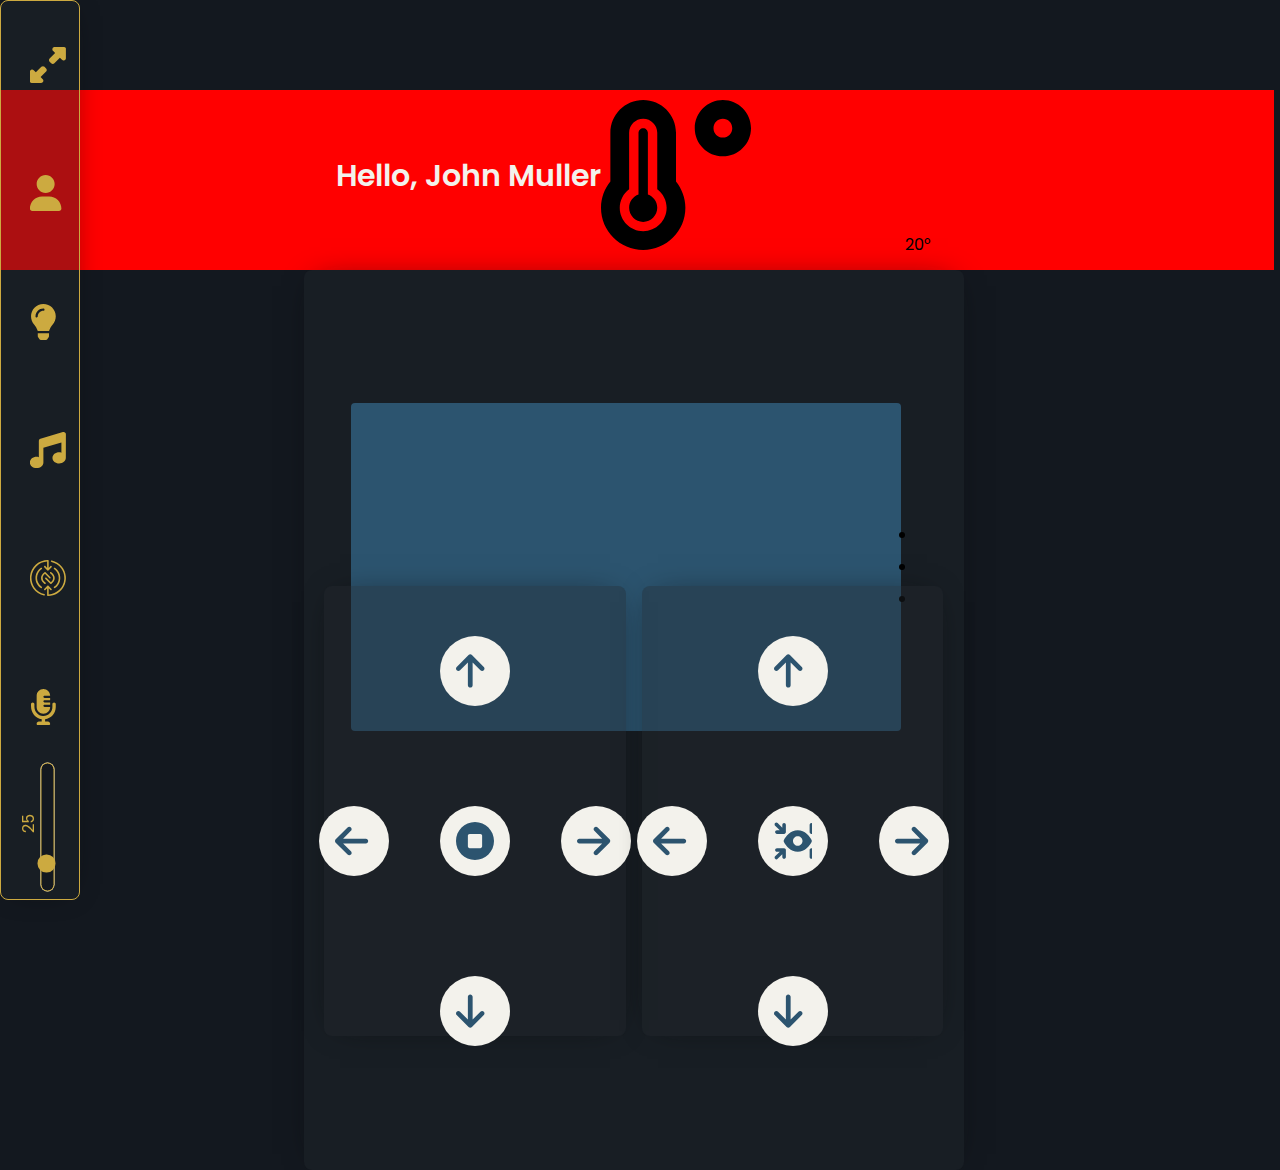
<file: Pages/app.html>
<!DOCTYPE html>
<html lang="en">


<head>
    <meta property="og:url" content="https://securityguardjohnmuller.netlify.app/">
    <meta property="og:title" content="Security Guard">
    <meta property="og:image" content="./Assets/71037u7h2PL._AC_SL1500_.png">
    <meta name="color-scheme" content="dark light">
    <meta charset="UTF-8">
    <meta name="author" content="John Muller">
    <meta name="description" content="Security Guard app using raspberry pi ">
    <meta name="keywords"
        content="John Muller, raspberry pi 4, pi, security Guard, Pi Projects, John, JohnDark, Muller, portfolio, junior developer, graphic designer">
    <meta name="viewport" content="width=device-width, initial-scale=1.0">
    <meta http-equiv="X-UA-Compatible" content="IE=edge">
    <title>Security Guard | App </title>
    <link rel="icon" href="../Assets/Logo.png">

    <!-- CSS Style links -->
    <link rel="stylesheet" href="../styles/style.css">
    <link rel="stylesheet" href="../styles/app.css">



    <!-- Font links -->
    <link rel="preconnect" href="https://fonts.googleapis.com" crossorigin="anonymous">
    <link rel="preconnect" href="https://fonts.gstatic.com" crossorigin="anonymous">

    <link href="https://fonts.googleapis.com/css2?family=Shizuru&display=swap" rel="stylesheet" crossorigin="anonymous">
    <link href="https://fonts.googleapis.com/css2?family=Poppins:wght@500;700&display=swap" rel="stylesheet"
        crossorigin="anonymous">


    <!-- API and Script links -->
    <script src="../JS/appPage.js" defer></script>
    <!--     <script src="../JS/app.js" defer></script>
 -->
</head>

<body>




    <!-- Skip header and navigation bar -->
    <a aria-hidden="false" aria-label="skip navigation bar button" title="skip navigation bar" href="#mainContent"
        id="skipNavLink" class="SkipNav">skip navigation bar</a>


    <main>

        <section class="heroSection">
            <h1 class="herotitle">
                Hello, John Muller
            </h1>

            <span class="securityGuardTemperature">
                <svg class="temperatureIcon">
                    <use xlink:href="#TEMPERATURE-ICON"></use>
                </svg>
                <i>20&deg;</i>
            </span>
        </section>

        <aside aria-expanded="false" class="asideControllersMain">
            <ul class="asideControllersList">

                <li class="linkControllerParent" id="expandMenu" isExpanded="false">
                    <p class="asideControllersText" >expand menu</p>
                    <svg class="asideControllersIcon">
                        <use xlink:href="#EXPAND-MENU"></use>
                    </svg>
                </li>

                <li class="linkControllerParent" userName="John Muller">
                    <p class="asideControllersText" id="userName">John Muller</p>
                    <svg class="asideControllersIcon">
                        <use xlink:href="#USER-AVATAR-ICON"></use>
                    </svg>
                </li>

                <li class="linkControllerParent" isTurnedOn="false">
                    <p class="asideControllersText" id="lightButton">Turn lights on</p>
                    <svg title="Light button" class="asideControllersIcon">
                        <use xlink:href="#LIGHTS-ON-ICON"></use>
                    </svg>
                </li>

                <li class="linkControllerParent" isTurnedOn="false">
                    <p class="asideControllersText">Play music</p>
                    <svg class="asideControllersIcon">
                        <use xlink:href="#MUSIC-ON-ICON"></use>
                    </svg>
                </li>

                <li class="linkControllerParent" isTurnedOn="false">
                    <p class="asideControllersText">Enable movement detection</p>
                    <svg class="asideControllersIcon">
                        <use xlink:href="#MOVEMENT-DETECTION-MODE-ICON"></use>
                    </svg>
                </li>

                <li class="linkControllerParent" isTurnedOn="false">
                    <p class="asideControllersText">Enable voice detection</p>
                    <svg class="asideControllersIcon">
                        <use xlink:href="#VOICE-DETECTION-ICON"></use>
                    </svg>
                </li>

                <li class="linkControllerParent">
                    <p class="asideControllersText">Car speed</p>
                    <input value="25" max="100" min="10" title="car speed" type="range" id="speedBar" name="speedBar"
                        id="speedBar" method="POST">
                </li>

            </ul>
        </aside>

        <section class="mainContentApp">

            <section class="stream">
                <video class="weekVideoApp" id="videoStream" width="400" autoplay muted>
                    <source src="./Assets/weekOne/IMG_2800.MOV" type="video/MOV">
                </video>
                <section class="cameraTools">
                    <li></li>
                    <li></li>
                    <li></li>
                </section>
            </section>

            <section class="controllersContinuer">

                <section class="controllers WheelsController">

                    <a class="buttonControllerLink TopIcon" title="Move forward" href=""><svg class="conIcon ">
                            <use xlink:href="#MOVEFORWORDS-ICON"></use>
                        </svg></a>

                    <a class="buttonControllerLink RightIcon" title="Move to the right" href=""><svg class="conIcon ">
                            <use xlink:href="#MOVE-ToThe-RIGHT-ICON"></use>
                        </svg></a>

                    <a class="buttonControllerLink CenterIcon" title="Stop" href=""><svg class="conIcon  ">
                            <use xlink:href="#STOP-ICON"></use>
                        </svg></a>

                    <a class="buttonControllerLink BottomIcon" title="Move backward" href=""><svg class="conIcon ">
                            <use xlink:href="#MOVEBACKWORDS-ICON"></use>
                        </svg></a>

                    <a class="buttonControllerLink LeftIcon" title="Move to the left" href=""><svg class="conIcon ">
                            <use xlink:href="#MOVE-ToThe-LEFT-ICON"></use>
                        </svg></a>


                </section>

                <section class="controllers CameraController">


                    <a class="buttonControllerLink TopIcon" title="Move forward" href=""><svg class="conIcon ">
                            <use xlink:href="#MOVEFORWORDS-ICON"></use>
                        </svg></a>

                    <a class="buttonControllerLink RightIcon" title="Move to the right" href=""><svg class="conIcon ">
                            <use xlink:href="#MOVE-ToThe-RIGHT-ICON"></use>
                        </svg></a>

                    <a class="buttonControllerLink CenterIcon" title="center view" href=""><svg class="conIcon ">
                            <use xlink:href="#CENTER-ICON"></use>
                        </svg></a>

                    <a class="buttonControllerLink BottomIcon" title="Move backward" href=""><svg class="conIcon ">
                            <use xlink:href="#MOVEBACKWORDS-ICON"></use>
                        </svg></a>

                    <a class="buttonControllerLink LeftIcon" title="Move to the left" href=""><svg class="conIcon ">
                            <use xlink:href="#MOVE-ToThe-LEFT-ICON"></use>
                        </svg></a>
                </section>
            </section>

        </section>

    </main>

    <footer>
        <p class="copyRight">Copyright &copy; 2022-Today <a class="authorWebSite"
                href="https://john11dark.github.io/John-Muller/" target="_blank" rel="noopener noreferrer">John
                Muller</a> .All Rights Reserved</p>
    </footer>

    <section class="globalData">
        <!-- Lists  -->



        <!-- SVGs -->





        <svg class="controllersIcon" xmlns="http://www.w3.org/2000/svg" viewBox="0 0 350 512">
            <symbol id="EXPAND-MENU" viewBox="0 0 448 512" preserveAspectRatio="xMinYMin meet">
                <path
                d="M208 281.4c-12.5-12.5-32.76-12.5-45.26-.002l-78.06 78.07l-30.06-30.06c-6.125-6.125-14.31-9.367-22.63-9.367c-4.125 0-8.279 .7891-12.25 2.43c-11.97 4.953-19.75 16.62-19.75 29.56v135.1C.0013 501.3 10.75 512 24 512h136c12.94 0 24.63-7.797 29.56-19.75c4.969-11.97 2.219-25.72-6.938-34.87l-30.06-30.06l78.06-78.07c12.5-12.49 12.5-32.75 .002-45.25L208 281.4zM487.1 0h-136c-12.94 0-24.63 7.797-29.56 19.75c-4.969 11.97-2.219 25.72 6.938 34.87l30.06 30.06l-78.06 78.07c-12.5 12.5-12.5 32.76 0 45.26l22.62 22.62c12.5 12.5 32.76 12.5 45.26 0l78.06-78.07l30.06 30.06c9.156 9.141 22.87 11.84 34.87 6.937C504.2 184.6 512 172.9 512 159.1V23.1C512 10.74 501.3 0 487.1 0z" />
            </symbol>
        </svg>

    

        <svg class="controllersIcon" xmlns="http://www.w3.org/2000/svg" viewBox="0 0 350 512">
            <symbol id="MUSIC-ON-ICON" viewBox="0 0 448 512" preserveAspectRatio="xMinYMin meet">
                <path
                    d="M511.1 367.1c0 44.18-42.98 80-95.1 80s-95.1-35.82-95.1-79.1c0-44.18 42.98-79.1 95.1-79.1c11.28 0 21.95 1.92 32.01 4.898V148.1L192 224l-.0023 208.1C191.1 476.2 149 512 95.1 512S0 476.2 0 432c0-44.18 42.98-79.1 95.1-79.1c11.28 0 21.95 1.92 32 4.898V126.5c0-12.97 10.06-26.63 22.41-30.52l319.1-94.49C472.1 .6615 477.3 0 480 0c17.66 0 31.97 14.34 32 31.99L511.1 367.1z" />
            </symbol>
        </svg>

        <svg class="controllersIcon" xmlns="http://www.w3.org/2000/svg" viewBox="0 0 350 512">
            <symbol id="MOVEMENT-DETECTION-MODE-ICON" viewBox="0 0 448 512" preserveAspectRatio="xMinYMin meet">
                <path
                    d="M211.8 488.6C213.4 491.1 213.9 494.2 213.2 497.1C212.6 500 210.8 502.6 208.3 504.2C205.7 505.8 202.7 506.3 199.7 505.7C138.3 491.8 84.1 455.8 47.53 404.5C10.97 353.2-5.395 290.3 1.57 227.7C8.536 165 38.34 107.2 85.29 65.21C132.2 23.2 193-.0131 256 0C257.5 0 258.1 .2931 260.3 .8627C261.7 1.432 262.1 2.267 264 3.319C265.1 4.371 265.9 5.619 266.5 6.993C267 8.367 267.3 9.839 267.3 11.32V112.3L291.8 86.39C292.8 85.31 294 84.44 295.4 83.84C296.7 83.23 298.2 82.9 299.7 82.86C301.2 82.81 302.6 83.06 304 83.59C305.4 84.12 306.7 84.92 307.8 85.94C308.8 86.96 309.7 88.18 310.3 89.54C310.9 90.89 311.3 92.35 311.3 93.84C311.3 95.32 311.1 96.8 310.6 98.18C310 99.57 309.2 100.8 308.2 101.9L264.2 148.5C263.1 149.6 261.9 150.5 260.5 151.1C259 151.7 257.5 152 255.1 152C254.5 152 252.9 151.7 251.5 151.1C250.1 150.5 248.8 149.6 247.8 148.5L203.7 101.9C201.7 99.74 200.6 96.83 200.7 93.84C200.7 90.84 202 87.1 204.2 85.94C206.4 83.88 209.3 82.77 212.3 82.86C215.3 82.94 218.1 84.21 220.2 86.39L244.7 112.4V22.89C188.3 25.64 134.9 48.73 94.23 87.87C53.58 127 28.49 179.6 23.61 235.8C18.73 292 34.38 348.1 67.68 393.7C100.1 439.2 149.7 471.2 204.7 483.6C207.6 484.3 210.2 486.1 211.8 488.6L211.8 488.6zM171.4 126.1C170.6 127.4 169.5 128.5 168.3 129.3C147.8 143.2 131.1 161.9 119.5 183.8C107.9 205.7 101.8 230.1 101.8 254.9C101.8 279.7 107.9 304.1 119.5 325.1C131.1 347.9 147.8 366.6 168.3 380.5C170.8 382.2 172.5 384.8 173 387.8C173.6 390.7 172.1 393.8 171.3 396.2C169.6 398.7 166.1 400.4 164 400.1C161.1 401.5 158 400.9 155.6 399.2C132 383.2 112.8 361.7 99.46 336.5C86.15 311.4 79.19 283.4 79.19 254.9C79.19 226.5 86.15 198.4 99.46 173.3C112.8 148.1 132 126.6 155.6 110.6C156.8 109.8 158.2 109.2 159.6 108.8C161.1 108.5 162.6 108.5 164.1 108.8C165.5 109 166.9 109.6 168.2 110.4C169.5 111.2 170.5 112.3 171.4 113.5C172.2 114.7 172.8 116.1 173.1 117.6C173.4 119.1 173.4 120.6 173.1 122C172.8 123.5 172.3 124.9 171.4 126.1H171.4zM340.9 383.5C341.7 382.3 342.8 381.2 343.1 380.4V380.3C364.4 366.3 381.1 347.6 392.7 325.7C404.2 303.9 410.2 279.5 410.2 254.8C410.2 230.1 404.2 205.7 392.7 183.8C381.1 161.1 364.4 143.3 343.1 129.3C342.8 128.5 341.7 127.4 340.9 126.2C340.1 124.9 339.5 123.5 339.3 122.1C338.1 120.6 339 119.1 339.3 117.7C339.6 116.2 340.2 114.8 341 113.6C341.9 112.4 342.1 111.3 344.2 110.5C345.4 109.7 346.8 109.2 348.3 108.9C349.8 108.6 351.2 108.6 352.7 108.9C354.2 109.2 355.5 109.8 356.8 110.7C380.2 126.7 399.5 148.2 412.7 173.3C426 198.4 432.1 226.4 432.1 254.8C432.1 283.3 426 311.3 412.7 336.4C399.5 361.5 380.2 383 356.8 399C355.5 399.9 354.2 400.5 352.7 400.8C351.2 401.1 349.8 401.1 348.3 400.8C346.8 400.5 345.4 399.1 344.2 399.2C342.1 398.4 341.9 397.3 341 396.1C340.2 394.9 339.6 393.5 339.3 392C339 390.6 338.1 389.1 339.3 387.6C339.5 386.2 340.1 384.8 340.9 383.5V383.5zM312.3 6.307C368.5 19.04 418.7 50.28 455 95.01C485.4 132.6 504.6 178 510.3 226C515.9 274 507.9 322.7 487.1 366.3C466.2 409.9 433.5 446.8 392.6 472.6C351.7 498.3 304.4 512 256 512C254.5 512 253.1 511.7 251.7 511.1C250.3 510.6 249.1 509.7 248 508.7C246.1 507.6 246.1 506.4 245.6 505C245 503.6 244.7 502.2 244.7 500.7V401.5L220.2 427.5C218.1 429.7 215.3 430.1 212.3 431.1C209.3 431.2 206.4 430 204.2 427.1C202 425.9 200.7 423.1 200.7 420.1C200.6 417.1 201.7 414.2 203.7 412L247.8 365.4C249.1 363.2 252.9 362 255.1 362C259.1 362 262 363.2 264.2 365.4L308.2 412C310.3 414.2 311.4 417.1 311.3 420.1C311.2 423.1 309.9 425.9 307.8 427.1C305.6 430 302.7 431.2 299.7 431.1C296.7 430.1 293.8 429.7 291.8 427.5L267.3 401.6V489.1C323.7 486.3 377.1 463.3 417.8 424.1C458.5 384.1 483.6 332.4 488.5 276.2C493.3 219.1 477.7 163.9 444.4 118.3C411.1 72.75 362.4 40.79 307.4 28.36C305.9 28.03 304.6 27.42 303.3 26.57C302.1 25.71 301.1 24.63 300.3 23.37C299.5 22.12 298.1 20.72 298.7 19.26C298.5 17.8 298.5 16.3 298.8 14.85C299.2 13.41 299.8 12.04 300.6 10.82C301.5 9.61 302.6 8.577 303.8 7.784C305.1 6.99 306.5 6.451 307.9 6.198C309.4 5.945 310.9 5.982 312.3 6.307L312.3 6.307zM353.1 256.1C353.1 287.5 335.6 317.2 303.8 339.6C301.7 341.1 299 341.9 296.4 341.6C293.7 341.4 291.2 340.3 289.4 338.4L219.3 268.6C217.1 266.5 215.1 263.6 215.9 260.6C215.9 257.6 217.1 254.7 219.2 252.6C221.4 250.5 224.2 249.3 227.2 249.3C230.2 249.3 233.1 250.5 235.2 252.6L298.3 315.4C319.1 298.3 330.5 277.5 330.5 256.1C330.5 232.2 316.4 209.1 290.8 191C288.3 189.3 286.7 186.7 286.2 183.7C285.7 180.8 286.3 177.7 288.1 175.3C289.8 172.8 292.4 171.2 295.4 170.7C298.3 170.2 301.4 170.8 303.8 172.6C335.6 195 353.1 224.7 353.1 256.1V256.1zM216.7 341.5C213.7 342 210.7 341.3 208.2 339.6C176.5 317.2 158.1 287.5 158.1 256.1C158.1 224.7 176.5 195 208.2 172.6C210.4 171 213.1 170.3 215.7 170.5C218.4 170.8 220.8 171.9 222.7 173.8L292.8 243.6C294.9 245.7 296.1 248.6 296.1 251.6C296.1 254.6 294.1 257.4 292.8 259.6C290.7 261.7 287.8 262.9 284.9 262.9C281.9 262.9 278.1 261.7 276.9 259.6L213.8 196.7C192.9 214 181.6 234.7 181.6 256.1C181.6 279.1 195.7 303.1 221.3 321.1C223.7 322.9 225.4 325.5 225.9 328.5C226.4 331.4 225.7 334.4 224 336.9C222.3 339.3 219.6 341 216.7 341.5L216.7 341.5z" />
            </symbol>
        </svg>

        <svg class="controllersIcon" xmlns="http://www.w3.org/2000/svg" viewBox="0 0 350 512">
            <symbol id="LIGHTS-ON-ICON" viewBox="0 0 448 512" preserveAspectRatio="xMinYMin meet">
                <path
                    d="M112.1 454.3c0 6.297 1.816 12.44 5.284 17.69l17.14 25.69c5.25 7.875 17.17 14.28 26.64 14.28h61.67c9.438 0 21.36-6.401 26.61-14.28l17.08-25.68c2.938-4.438 5.348-12.37 5.348-17.7L272 415.1h-160L112.1 454.3zM191.4 .0132C89.44 .3257 16 82.97 16 175.1c0 44.38 16.44 84.84 43.56 115.8c16.53 18.84 42.34 58.23 52.22 91.45c.0313 .25 .0938 .5166 .125 .7823h160.2c.0313-.2656 .0938-.5166 .125-.7823c9.875-33.22 35.69-72.61 52.22-91.45C351.6 260.8 368 220.4 368 175.1C368 78.61 288.9-.2837 191.4 .0132zM192 96.01c-44.13 0-80 35.89-80 79.1C112 184.8 104.8 192 96 192S80 184.8 80 176c0-61.76 50.25-111.1 112-111.1c8.844 0 16 7.159 16 16S200.8 96.01 192 96.01z" />
            </symbol>
        </svg>

        <svg class="controllersIcon" xmlns="http://www.w3.org/2000/svg" viewBox="0 0 350 512">
            <symbol id="USER-AVATAR-ICON" viewBox="0 0 448 512" preserveAspectRatio="xMinYMin meet">
                <path
                    d="M224 256c70.7 0 128-57.31 128-128s-57.3-128-128-128C153.3 0 96 57.31 96 128S153.3 256 224 256zM274.7 304H173.3C77.61 304 0 381.6 0 477.3c0 19.14 15.52 34.67 34.66 34.67h378.7C432.5 512 448 496.5 448 477.3C448 381.6 370.4 304 274.7 304z" />
            </symbol>
        </svg>

        <svg class="controllersIcon" xmlns="http://www.w3.org/2000/svg" viewBox="0 0 350 512">
            <symbol id="VOICE-DETECTION-ICON" viewBox="0 0 448 512" preserveAspectRatio="xMinYMin meet">
                <path
                    d="M192 352c53.03 0 96-42.97 96-96h-80C199.2 256 192 248.8 192 240S199.2 224 208 224H288V192h-80C199.2 192 192 184.8 192 176S199.2 160 208 160H288V127.1h-80c-8.836 0-16-7.164-16-16s7.164-16 16-16L288 96c0-53.03-42.97-96-96-96s-96 42.97-96 96v160C96 309 138.1 352 192 352zM344 192C330.7 192 320 202.7 320 215.1V256c0 73.33-61.97 132.4-136.3 127.7c-66.08-4.169-119.7-66.59-119.7-132.8L64 215.1C64 202.7 53.25 192 40 192S16 202.7 16 215.1v32.15c0 89.66 63.97 169.6 152 181.7V464H128c-18.19 0-32.84 15.18-31.96 33.57C96.43 505.8 103.8 512 112 512h160c8.222 0 15.57-6.216 15.96-14.43C288.8 479.2 274.2 464 256 464h-40v-33.77C301.7 418.5 368 344.9 368 256V215.1C368 202.7 357.3 192 344 192z" />
            </symbol>
        </svg>



        <!-- camera controllers -->
        <svg class="controllersIcon" xmlns="http://www.w3.org/2000/svg" viewBox="0 0 350 512">
            <symbol id="VOICE-RECORD-ICON" viewBox="0 0 448 512" preserveAspectRatio="xMinYMin meet">
                <path
                    d="M256 160C202.9 160 160 202.9 160 256s42.92 96 96 96c53.08 0 96-42.92 96-96S309.1 160 256 160zM256 288C238.3 288 224 273.7 224 256s14.33-32 32-32c17.67 0 32 14.33 32 32S273.7 288 256 288zM256 0c-141.4 0-256 114.6-256 256s114.6 256 256 256c141.4 0 256-114.6 256-256S397.4 0 256 0zM256 384c-70.75 0-128-57.25-128-128s57.25-128 128-128s128 57.25 128 128S326.8 384 256 384z" />
            </symbol>
        </svg>

        <svg class="controllersIcon" xmlns="http://www.w3.org/2000/svg" viewBox="0 0 350 512">
            <symbol id="TEMPERATURE-ICON" viewBox="0 0 448 512" preserveAspectRatio="xMinYMin meet">
                <path
                    d="M160 322.9V112C160 103.3 152.8 96 144 96S128 103.3 128 112v210.9C109.4 329.5 96 347.1 96 368C96 394.5 117.5 416 144 416S192 394.5 192 368C192 347.1 178.6 329.5 160 322.9zM416 0c-52.88 0-96 43.13-96 96s43.13 96 96 96s96-43.13 96-96S468.9 0 416 0zM416 128c-17.75 0-32-14.25-32-32s14.25-32 32-32s32 14.25 32 32S433.8 128 416 128zM256 112c0-61.88-50.13-112-112-112s-112 50.13-112 112v166.5c-19.75 24.75-32 55.5-32 89.5c0 79.5 64.5 144 144 144s144-64.5 144-144c0-33.1-12.25-64.88-32-89.5V112zM144 448c-44.13 0-80-35.88-80-80c0-25.5 12.25-48.88 32-63.75v-192.3c0-26.5 21.5-48 48-48S192 85.5 192 112V304.3c19.75 14.75 32 38.25 32 63.75C224 412.1 188.1 448 144 448z" />
            </symbol>
        </svg>















        <!--  -->
        <svg class="controllersIcon" xmlns="http://www.w3.org/2000/svg" viewBox="0 0 448 512">
            <symbol id="MOVEFORWORDS-ICON" viewBox="0 0 448 512" preserveAspectRatio="xMinYMin meet">
                <path
                    d="M374.6 246.6C368.4 252.9 360.2 256 352 256s-16.38-3.125-22.62-9.375L224 141.3V448c0 17.69-14.33 31.1-31.1 31.1S160 465.7 160 448V141.3L54.63 246.6c-12.5 12.5-32.75 12.5-45.25 0s-12.5-32.75 0-45.25l160-160c12.5-12.5 32.75-12.5 45.25 0l160 160C387.1 213.9 387.1 234.1 374.6 246.6z" />
            </symbol>
        </svg>

        <svg class="controllersIcon" xmlns="http://www.w3.org/2000/svg" viewBox="0 0 448 512">
            <symbol id="MOVE-ToThe-RIGHT-ICON" viewBox="0 0 448 512" preserveAspectRatio="xMinYMin meet">
                <path
                    d="M438.6 278.6l-160 160C272.4 444.9 264.2 448 256 448s-16.38-3.125-22.62-9.375c-12.5-12.5-12.5-32.75 0-45.25L338.8 288H32C14.33 288 .0016 273.7 .0016 256S14.33 224 32 224h306.8l-105.4-105.4c-12.5-12.5-12.5-32.75 0-45.25s32.75-12.5 45.25 0l160 160C451.1 245.9 451.1 266.1 438.6 278.6z" />
            </symbol>
        </svg>


        <svg class="controllersIcon" xmlns="http://www.w3.org/2000/svg" viewBox="0 0 448 512">
            <symbol id="STOP-ICON" viewBox="0 0 448 512" preserveAspectRatio="xMinYMin meet">
                <path
                    d="M256 0C114.6 0 0 114.6 0 256c0 141.4 114.6 256 256 256s256-114.6 256-256C512 114.6 397.4 0 256 0zM352 328c0 13.2-10.8 24-24 24h-144C170.8 352 160 341.2 160 328v-144C160 170.8 170.8 160 184 160h144C341.2 160 352 170.8 352 184V328z" />
            </symbol>
        </svg>

        <svg class="controllersIcon" xmlns="http://www.w3.org/2000/svg" viewBox="0 0 448 512">
            <symbol id="MOVEBACKWORDS-ICON" viewBox="0 0 448 512" preserveAspectRatio="xMinYMin meet">
                <path
                    d="M374.6 310.6l-160 160C208.4 476.9 200.2 480 192 480s-16.38-3.125-22.62-9.375l-160-160c-12.5-12.5-12.5-32.75 0-45.25s32.75-12.5 45.25 0L160 370.8V64c0-17.69 14.33-31.1 31.1-31.1S224 46.31 224 64v306.8l105.4-105.4c12.5-12.5 32.75-12.5 45.25 0S387.1 298.1 374.6 310.6z" />
            </symbol>
        </svg>

        <svg class="controllersIcon" xmlns="http://www.w3.org/2000/svg" viewBox="0 0 448 512">
            <symbol id="MOVE-ToThe-LEFT-ICON" viewBox="0 0 448 512" preserveAspectRatio="xMinYMin meet">
                <path
                    d="M447.1 256C447.1 273.7 433.7 288 416 288H109.3l105.4 105.4c12.5 12.5 12.5 32.75 0 45.25C208.4 444.9 200.2 448 192 448s-16.38-3.125-22.62-9.375l-160-160c-12.5-12.5-12.5-32.75 0-45.25l160-160c12.5-12.5 32.75-12.5 45.25 0s12.5 32.75 0 45.25L109.3 224H416C433.7 224 447.1 238.3 447.1 256z" />
            </symbol>
        </svg>
        <svg class="controllersIcon" xmlns="http://www.w3.org/2000/svg" viewBox="0 0 448 512">
            <symbol id="CENTER-ICON" viewBox="0 0 448 512" preserveAspectRatio="xMinYMin meet">
                <path
                    d="M15.03 15.03C24.4 5.657 39.6 5.657 48.97 15.03L112 78.06V40C112 26.75 122.7 15.1 136 15.1C149.3 15.1 160 26.75 160 40V136C160 149.3 149.3 160 136 160H40C26.75 160 15.1 149.3 15.1 136C15.1 122.7 26.75 112 40 112H78.06L15.03 48.97C5.657 39.6 5.657 24.4 15.03 15.03V15.03zM133.5 243.9C158.6 193.6 222.7 112 320 112C417.3 112 481.4 193.6 506.5 243.9C510.3 251.6 510.3 260.4 506.5 268.1C481.4 318.4 417.3 400 320 400C222.7 400 158.6 318.4 133.5 268.1C129.7 260.4 129.7 251.6 133.5 243.9V243.9zM320 320C355.3 320 384 291.3 384 256C384 220.7 355.3 192 320 192C284.7 192 256 220.7 256 256C256 291.3 284.7 320 320 320zM591 15.03C600.4 5.657 615.6 5.657 624.1 15.03C634.3 24.4 634.3 39.6 624.1 48.97L561.9 112H600C613.3 112 624 122.7 624 136C624 149.3 613.3 160 600 160H504C490.7 160 480 149.3 480 136V40C480 26.75 490.7 15.1 504 15.1C517.3 15.1 528 26.75 528 40V78.06L591 15.03zM15.03 463L78.06 400H40C26.75 400 15.1 389.3 15.1 376C15.1 362.7 26.75 352 40 352H136C149.3 352 160 362.7 160 376V472C160 485.3 149.3 496 136 496C122.7 496 112 485.3 112 472V433.9L48.97 496.1C39.6 506.3 24.4 506.3 15.03 496.1C5.657 487.6 5.657 472.4 15.03 463V463zM528 433.9V472C528 485.3 517.3 496 504 496C490.7 496 480 485.3 480 472V376C480 362.7 490.7 352 504 352H600C613.3 352 624 362.7 624 376C624 389.3 613.3 400 600 400H561.9L624.1 463C634.3 472.4 634.3 487.6 624.1 496.1C615.6 506.3 600.4 506.3 591 496.1L528 433.9z" />
            </symbol>
        </svg>

    </section>

</body>

</html>
</file>
<file: styles/style.css>
:root {
  /* Fonts */
  --primaryFont: "Poppins", sans-serif;
  --secondaryFont: "Inconsolata", monospace;

  /* Colors */
  --primaryColor: #2c546f;
  --primaryColorDark: #13181f;
  --secondaryColor: #f3f2ec;
  --TertiaryColor: #ccaa40;
  --TertiaryColor2: #b5d4b9;
  --DarkMode: #000000;
  --DarkModeOpacity: #0a0a0ae3;
  --tagColor: #a1d2e2;
  --backgroundColor: linear-gradient(
      10deg,
      var(--_secondaryColor) 1%,
      var(--TertiaryColor) 20%
    ),
    no-repeat;
  --primaryCardColor: #272c33a2;
  --primaryCardColorLighter: #22272e60;

  /* box shadows */
  --boxShadowLightBehind: 0 0 2em -1em var(--DarkModeOpacity);
  --boxShadowDarkOut: 0 0 5em 1em var(--DarkModeOpacity);

  /*  */

  --transition-5ms-Ease: all 0.5s ease;
  --transition-backgroundColor-Ease: background-color 0.5s ease;

  /* Sizes */
  --cardBorderRadius: 0.5rem;
  --imageBorderRadius: calc(0.5rem + var(--cardBorderRadius));
  --cardBorderRadiusThin: 0.25rem;
  --inputBorderRadius: 0.75rem;
  --logoScale: 85%;
  --navScale: 40%;
  --ParagraphFontSize: 25px;
  --HeadFontSize: calc(1em + 0.5vh + 0.5vw);
  --headTitleFontSize: calc(90% + 0.6vh + 0.6vw + 0.6rem);
  --subTitleFontSize: calc(70% + 0.5vh + 0.5vw + 0.25rem);
  --titleFontSize: calc(70% + 0.5vh + 0.5vw + 0.5rem);
  --calcFontSize: calc(80% + 0.5vh + 0.5vw);
  --dateFontSize: calc(1.2rem + 12%);
}

/* 
  *
  *
  Global styling
  *
  *
  */

/* all content */
*,
*::after,
*::before {
  box-sizing: border-box;
  outline: none;
  font: inherit;
  margin: 0;
  padding: 0;
  word-wrap: break-word;
}

ul {
  list-style: none;
}

/* document and body styling  */
html,
body {
  scroll-behavior: smooth;
  -webkit-font-smoothing: antialiased;
  color-scheme: dark light;
}

/* body styling  */
body {
  position: relative;
  max-width: 100vw;
  line-height: 2em;
  overflow-x: hidden;
  display: -ms-grid;
  display: grid;
  grid-template-columns: 2.5% 95% 2.5%;
  grid-template-rows: 10vh 90vh;
  justify-content: center;
  background-color: var(--primaryColorDark);
  font-family: var(--primaryFont);
}

/* 
  // Scroll bar
  */

::-webkit-scrollbar {
  width: 8px;
  background-color: var(--_backgroundColor);
}

::-webkit-scrollbar-thumb {
  background-color: var(--primaryColor);
  border: var(--primaryColorDark) 2px solid;
  border-radius: 5em;
}

::-webkit-scrollbar-thumb:hover {
  background-color: #2a3850;
}

/* 
  *
  //font styling
  *
  */

h1,
h2,
h3,
h4 {
  margin: 0 0 0.25em 0;
  font-weight: 600;
  font-size: var(--titleFontSize);
  color: var(--secondaryColor);
  line-height: 2em;
}

p {
  font-size: var(--ParagraphFontSize);
  font-family: var(--secondaryFont);
  line-height: 1.5em;
  font-weight: 100;
}

a {
  text-decoration: none;
  font-family: var(--secondaryFont);
  color: var(--_linkColor);
  letter-spacing: 1px;
  display: inline-block;
}

button {
  display: inline-block;
  border: none;
  border-radius: var(--cardBorderRadius);
  text-align: center;
  cursor: pointer;
  padding: 0.45em 1em 0.45em 1.2em;
  background-color: var(--TertiaryColor);
  color: var(--secondaryColor);
  font-size: calc(10px + 1vw);
  transition: all 0.6s ease;
}

button:hover {
  background-color: var(--primaryColor);
  animation: btnAnim 1s ease-out;
}

.btnIcon {
  max-width: 25px;
  max-height: 25px;
  fill: var(--secondaryColor);
  transition: all 0.4s ease;
}
button:hover .btnIcon {
  fill: var(--secondaryColor);
}
.primaryButton {
  background-color: var(--secondaryColor);
  color: var(--primaryColor);
}
.primaryButton:hover {
  background-color: var(--primaryColor);
  color: var(--secondaryColor);
}

/* image sizing */
img {
  max-width: 100%;
  object-fit: cover;
  aspect-ratio: 16 / 9;
}

.weekTag {
  color: var(--tagColor);
  font-weight: normal;
  padding: 1rem;
  font-family: var(--secondaryFont);
  letter-spacing: 1px;
}

/* 
  //skip navigation bar
  */

.SkipNav {
  position: absolute;
  top: 0em;
  left: 0.25em;
  transform: translateY(-100%);
  color: var(--secondaryColor);
  border: 2px solid;
  z-index: 9999;
  padding: 0 0.5em;
  cursor: pointer;
}

.SkipNav:hover {
  transition: all 0.2s ease-out;
  color: var(--primaryColor);
  padding: 0.2em 0.7em;
}

.SkipNav:focus {
  transform: translateY(0%);
  transition: all 0.5s ease-in;
}

/* 
*
*
**-**|======|**|===> Header content starts here <===|**-**|======|**-**
*
*
*/

header {
  position: fixed;
  top: 0;
  left: 0;
  width: 100vw;
  height: 10vh;
  display: flex;
  align-items: center;
  justify-content: space-around;
  z-index: 9999;
  gap: 10%;
}

header[isInteracting="true"] {
  background-color: var(--secondaryColor);
}

.logo {
  cursor: pointer;
  max-width: max(15%, 160px);
  transform-origin: center center;
  padding: 1em;
}
.logo > img {
  max-height: 95%;
  max-width: 95%;
  object-fit: contain;
  aspect-ratio: 16 / 9;
  transform: translateX(50%);
}
.logo:hover {
  transform: scale(1.2);
}

.mainNav {
  display: flex;
  justify-content: space-around;
  align-items: center;
  height: 50%;
  gap: 2em;
}
.pageLinksList {
  display: contents;
}

.navLinks {
  color: var(--TertiaryColor);
  font-size: var(--ParagraphFontSize);
  transition: var(--transition-5ms-Ease);
  transform-origin: bottom;
  font-weight: 500;
}

.navLinks:hover {
  color: var(--primaryColor);
  transform: scale(1.2);
  font-weight: 900;
}
header[isInteracting="true"] .navLinks:hover {
  color: var(--primaryColorDark);
}

/* 

*/
dropDownMenu {
  --_DropDownRadius: 0.3rem;
  cursor: pointer;
  height: max(100%, 45px);
  width: 25%;
  position: relative;
  transition: var(--transition-5ms-Ease);
  background-color: var(--primaryColor);
  border-radius: var(--_DropDownRadius);
  color: var(--secondaryColor);
  font-family: var(--primaryFont) !important;
}
.dropDownLabel {
  display: flex;
  justify-content: space-around;
  align-items: center;
  max-width: 90%;
  height: 100%;
  margin: 0 auto;
}

.dropDownIcon {
  max-width: 12.5%;
  max-height: 75%;
  fill: var(--secondaryColor);
  position: relative;
  top: 0.5em;
}

.dropDownText {
  font-size: calc(0.1rem + 80%);
  font-weight: 700;
  padding: 0.3rem 0 0 0.5rem;
  font-family: var(--primaryFont) !important ;
}

.dropDownList {
  cursor: default !important;
  position: absolute;
  width: 100%;
  top: 3em;
  left: 0;
  display: flex;
  flex-direction: column;
  align-items: center;
  justify-content: center;
  gap: 0.5em;
  padding: 1em 0;
  transform: scale(0);
  transform-origin: top;
  transition: var(--transition-backgroundColor-Ease), transform 0.5s ease,
    opacity 0.5s ease-out;
  background-color: var(--primaryColor);
  border-radius: var(--_DropDownRadius);
  box-shadow: var(--boxShadowLightBehind);
  opacity: 0;
}

.dropDownLinkParent {
  width: 100%;
  transform-origin: bottom;
  cursor: pointer !important;
  padding: 0 0 0 1.5em;
  transition: var(--transition-backgroundColor-Ease);
}

.dropDownLinkParent > a {
  display: flex;
  align-items: center;
  gap: 0.75em;
  font-family: var(--primaryFont) !important ;
}

.dropDownSvgIcon {
  max-width: 15px;
  max-height: 15px;
  transform: translateY(15%);
  fill: var(--TertiaryColor);
}

.dropDownLinkParent:hover,
.dropDownLinkParent:hover .dropDownSvgIcon {
  color: var(--primaryColorDark);
  fill: var(--primaryColorDark);
  background-color: var(--TertiaryColor);
}

.progressDropDownMenu[dropDownToggled="true"] {
  background-color: var(--primaryColorDark) !important;
  color: var(--TertiaryColor) !important;
}

.progressDropDownMenu:hover {
  background-color: var(--primaryColorDark);
  color: var(--TertiaryColor);
}

[dropDownToggled="true"] .dropDownIcon {
  fill: var(--TertiaryColor);
}

.progressDropDownMenu:hover .dropDownIcon {
  fill: var(--TertiaryColor);
}

[dropDownToggled="true"] .dropDownList {
  transform: scale(1);
  background-color: var(--primaryColorDark);
  opacity: 1;
}

/* 
*
*
**-**|======|**|===> Main content starts here <===|**-**|======|**-**
*
*
*/

main {
  -ms-grid-column: 2;
  -ms-grid-row: 2;
  grid-column: 2;
  grid-row: 2;
  display: -ms-grid;
  display: grid;
  justify-content: center;
  align-items: center;
  max-width: 99%;
  min-height: 100vh;
}

.heading {
  min-height: 100vh;
  width: 99vw;
  display: -ms-grid;
  display: grid;
  grid-template-columns: 60% 40%;
  justify-content: center;
  align-items: center;
  gap: 2em;
}

.headingSection {
  -ms-grid-column: 2;
  grid-column: 2;
  display: flex;
  flex-direction: column;
  align-items: center;
  justify-content: center;
  max-width: 100%;
  height: 100vh;
  transform: translateX(-15%);
}

.heroImage {
  aspect-ratio: unset;
  -ms-grid-column: 1 span 2;
  grid-column: 1 span 2;
  width: 99%;
  height: 100%;
  position: absolute;
  top: 0%;
  left: 0%;
  z-index: -1;
}

.headingTitle {
  -ms-grid-column: 1;
  grid-column: 1;
  -ms-grid-row: 2;
  grid-row: 2;
  font-size: calc(50% + var(--headTitleFontSize));
  color: var(--TertiaryColor);
}

.headingParagraph {
  -ms-grid-column: 1;
  grid-column: 1;
  -ms-grid-row: 3;
  grid-row: 3;
  position: relative;
  padding-left: 1em;
  background-color: #33333311;
  border-radius: var(--cardBorderRadius);
}
.headingParagraph::before {
  content: "";
  position: absolute;
  height: 105%;
  background-color: var(--TertiaryColor);
  width: 0.25em;
  border-radius: 2.5rem;
  left: 0.1em;
}
.callAction {
  -ms-grid-column: 1;
  grid-column: 1;
  -ms-grid-row: 4;
  grid-row: 4;
  display: flex;
  align-items: right;
  justify-content: right;
  width: 95%;
  gap: 2em;
}

/* 
*______*
**-**|======|**|===>Progress content starts here <===|**-**|======|**-**
*_____*
*/

.mainContent {
  position: relative;
  max-width: 99%;
  display: -ms-grid;
  display: grid;
  padding: 1em 0em;
  margin-left: 3em;
  justify-content: center;
  align-items: center;
  gap: 10em;
}

.backgroundBoard {
  position: absolute;
  top: 0;
  left: 0;
  width: 50%;
  height: 100%;
  z-index: -1;
  opacity: 0.45;
  background-image: url(../Assets/SVG/BackgroundBoard.svg);
  background-repeat: no-repeat;
  background-attachment: fixed;
  display: none;
}

.sectionsListAside {
  position: fixed;
  top: 50%;
  right: 0.5em;
  transform: translateY(-50%);
}
.sectionsList {
  display: flex;
  flex-direction: column;
  gap: 1em;
}
.sectionLink {
  display: inline-block;
  font-size: 12.5px;
  color: var(--secondaryColor);
  transition: var(--transition-5ms-Ease);
}
.sectionLink:hover {
  color: var(--primaryColor);
}
.isIntersecting {
  color: var(--primaryColor);
  transform: scale(1.5);
}
.weekProgress {
  display: -ms-grid;
  display: grid;
  width: 99%;
  align-items: center;
  justify-content: center;
  gap: 1em;
  grid-template-columns: 70% 30%;
  grid-template-rows: 15vh 80vh;
}

/* head title text holder */
.titleBodySection {
  -ms-grid-column: 1 / span 2;
  grid-column: 1 / span 2;
  -ms-grid-row: 1;
  grid-row: 1;
  width: 95%;
  height: 100%;
  position: relative;
  /*  position: -webkit-sticky;
  border-left: var(--primaryColor) 6px solid;
  border-radius: var(--cardBorderRadius);
  box-shadow: var(--boxShadowLightBehind);
  background: #1e242e;
  position: sticky;
  top: 10vh; */
  z-index: 5;
  padding: 1em 2em;
}

/* title */
.sectionTextTitle {
  font-size: var(--headTitleFontSize);
}

/* 
*
-- date
*
 */
.sectionDate {
  position: absolute;
  top: 60%;
  left: 3em;
  font-size: var(--dateFontSize);
  color: #686464;
  display: flex;
  align-items: center;
  gap: 1em;
  cursor: help;
  transition: all 0.3s ease;
}

.calenderIcon {
  transition: all 0.2s ease;
  max-width: 15px;
  fill: #686464;
  height: 15px;
}

.sectionDate::after {
  transition: all 0.5s ease;
  content: attr(initialDate);
  position: absolute;
  width: 200%;
  text-align: center;
  height: 30px;
  background-color: var(--TertiaryColor);
  color: var(--primaryColorDark);
  top: 130%;
  left: -1em;
  border-radius: 0.2rem;
  display: none;
}

.sectionDate:hover {
  color: var(--TertiaryColor);
}

.sectionDate:hover::after {
  display: block;
}

.sectionDate:hover .calenderIcon {
  fill: var(--TertiaryColor);
}

/* 
*_____*

*_____*
*/

.rightSideSticky {
  -ms-grid-column: 2;
  grid-column: 2;
  -ms-grid-row: 2;
  grid-row: 2;
  height: 100%;
  width: 80%;
  position: -webkit-sticky;
  position: sticky;
  top: 15%;
  display: -ms-grid;
  display: grid;
  grid-template-rows: 48% 48%;
  align-items: center;
  justify-content: center;
  gap: 2em 0;
  transition: all 0.5s ease;
}

.componentsAside {
  -ms-grid-row: 1;
  grid-row: 1;
  height: 100%;
  width: 100%;
  overflow-y: scroll;
  padding: 0 1em;
  box-shadow: var(--boxShadowLightBehind);
  border-radius: var(--cardBorderRadius);
  background: var(--primaryCardColor);
}

.componentsTitle {
  position: relative;
  margin: 0 0 0.5em 0;
}

.componentsTitle::after {
  content: " ";
  position: absolute;
  bottom: -0.2em;
  left: 0;
  width: 70px;
  height: 6px;
  border-radius: calc(0.5rem + var(--cardBorderRadius));
  background-color: var(--primaryColor);
}

.componentsList {
  padding: 0 1em;
  list-style: disc;
  font-size: 1.2rem;
}

.galleryHolder {
  -ms-grid-row: 2;
  grid-row: 2;
  width: 100%;
  height: 100%;
  display: -ms-grid;
  display: grid;
  grid-template-rows: 58% 40%;
  align-items: center;
  align-content: center;
  justify-items: center;
  justify-content: center;
  background: var(--primaryColor);
  box-shadow: 0 0 2em -1em var(--DarkModeOpacity);
  border-radius: var(--cardBorderRadius);
  padding: 0.5em 0.5em 0;
  gap: 0.8em;
}

.topImage[isMain="true"] {
  -ms-grid-row: 1;
  grid-row: 1;
  height: 100%;
  width: 100%;
  border-radius: var(--cardBorderRadius);
}

.gallery {
  display: -ms-grid;
  display: grid;
  grid-auto-flow: column;
  grid-auto-columns: 35%;
  gap: 0.5em;
  overflow-x: scroll;
  -ms-scroll-snap-type: inline mandatory;
  scroll-snap-type: inline mandatory;
  overscroll-behavior-x: contain;
  width: 100%;
  height: 90%;
  position: relative;
  padding: 0 1em;
}

.gallery > * {
  scroll-snap-align: start;
  width: 95%;
  height: 90%;
  aspect-ratio: 16 / 9;
}

.gallery::-webkit-scrollbar-thumb {
  height: 20em;
  background-image: url(../Assets/scrollBar.png) !important;
  background-position: left;
  background-size: contain;
  background-repeat: no-repeat;
  border: none;
  cursor: pointer !important;
  background-color: transparent !important;
}

/*  */
.progressSection {
  -ms-grid-column: 1;
  grid-column: 1;
  -ms-grid-row: 2 / span 2;
  grid-row: 2 / span 2;
  overflow-y: scroll;
  overflow-x: hidden;
  display: flex;
  flex-direction: column;
  align-items: left;
  justify-content: left;
  padding: 0 1em 0 2.5em;
}

.weekVideo {
  width: 90%;
  height: 50vh;
  border-radius: 1rem;
  margin: 0 0 1em 0;
  box-shadow: var(--boxShadowLightBehind);
}

.weekSetupImage {
  width: 98%;
  height: 75vh;
  border-radius: 1rem;
  margin: 0 0 1em 0;
  box-shadow: var(--boxShadowLightBehind);
  background-color: var(--primaryCardColorLighter);
}

.setupSection {
  display: flex;
  flex-direction: column;
  align-items: center;
  justify-content: center;
  gap: 1.5em;
}

.weekProgressTitle {
  position: relative;
  text-align: left;
  font-size: calc(var(--titleFontSize) + 0.5rem);
  width: 100%;
  color: var(--TertiaryColor);
  margin-bottom: 1em;
}

.weekProgressTitle::after {
  content: "";
  position: absolute;
  bottom: -0.2em;
  left: 0em;
  border-radius: var(--cardBorderRadius);
  width: 10%;
  height: 6px;
  background-color: var(--TertiaryColor);
}

.stepHolder {
  display: -ms-grid;
  display: grid;
  grid-template-columns: 70% 30%;
  align-content: center;
  justify-content: space-around;
  padding: 2em;
  box-shadow: var(--boxShadowLightBehind);
  background-color: var(--primaryCardColor);
  border-radius: var(--cardBorderRadius);
}

.stepHolder[stepNum="N/A"] {
  grid-template-columns: 100%;
}

.subTitle {
  font-size: var(--subTitleFontSize);
  margin-bottom: 0.75em;
  position: relative;
  color: var(--TertiaryColor);
}

.code {
  -ms-grid-column: 1 / span 2;
  grid-column: 1 / span 2;
  -ms-grid-row: 2;
  grid-row: 2;
}

.subTitle::before {
  content: attr(stepNum);
  font-size: 1.75rem;
  color: var(--TertiaryColor);
}

.listBullet {
  font-size: 0.75rem;
  position: relative;
  top: -5px;
  color: var(--TertiaryColor);
}

.subsectionText {
  margin-left: 2em;
  color: var(--TertiaryColor);
}

.subDescription {
  max-width: 95%;
  padding: 0 0.75em;
}

space[space="1"] {
  margin-left: 1em;
}
space[space="2"] {
  margin-left: 2em;
}

.imageShow {
  max-width: 100%;
  height: 100%;
}

.descriptionImage {
  width: 99%;
  height: 99%;
  border-radius: var(--imageBorderRadius);
  cursor: pointer;
}
.videoUpdate {
  width: 100%;
  height: 600px;
  grid-template-columns: 100%;
  grid-template-rows: 10% 90%;
  align-items: center;
}

.testComponentsVideo {
  height: 90%;
  width: 100%;
  background-color: var(--primaryCardColor);
  border-radius: var(--imageBorderRadius);
  cursor: pointer;
  -ms-grid-row: 2;
  grid-row: 2;
}


.descriptionMainImage {
  width: 100%;
  height: 100%;
  border-radius: calc(0.5rem + var(--cardBorderRadius));
}

.descriptionImage[isToggled="true"] {
  position: absolute;
  width: 80vw;
  height: 80vh;
  box-shadow: var(--boxShadowDarkOut);
  display: grid;
}

/* .setupSection[week="weekTwo"] > .stepHolder > .imageShow{
  height: 100%;
  width: 100%;
  display: grid;
  align-content: center;
  justify-content: center;
} */
[week="weekTwo"] .stepHolder {
  grid-template-rows: 45% 45%;
  gap: 2em 0;
}
/* [week="weekTwo"] .subTitle[stepNum="4. "]{
  width: 110%;
} */

footer {
  width: 100vw;
  text-align: center;
  position: absolute;
  bottom: 0;
  display: none;
}
.copyRight {
  font-size: 15px;
  color: var(--secondaryColor);
}
.authorWebSite {
  font-size: 17px;
  color: var(--primaryColorDark);
  font-weight: 900;
}

MCAST:hover {
  color: red;
}

.globalData {
  position: absolute;
  transform: translate(80000%);
  opacity: 0;
}

.logoSvg {
  --_logoPrimaryColor: var(--primaryColor);
  --_logoSecondaryColor: var(--primaryColor);
  --_logoTertiaryColor: var(--TertiaryColor);
  cursor: pointer;
  height: 90%;
  width: 200px;
}

.logoSvg:hover {
  --_logoPrimaryColor: var(--TertiaryColor);
  --_logoSecondaryColor: var(--primaryColor);
  --_logoTertiaryColor: var(--primaryColor);
  transform: scale(1.2);
}

.st0 {
  fill: var(--_logoTertiaryColor);
}
.st1 {
  opacity: 0.71;
  fill: #2c546f;
  stroke: #2c546f;
  stroke-width: 4;
  stroke-miterlimit: 10;
}
.st2 {
  fill: var(--_logoPrimaryColor);
  stroke: var(--_logoPrimaryColor);
  stroke-miterlimit: 10;
}
.st3 {
  fill: var(--_logoPrimaryColor);
}
.st4 {
  fill: #403d57;
}
.st5 {
  opacity: 0.36;
  fill: var(--_logoPrimaryColor);
}
.st6 {
  opacity: 0.67;
  fill: #d8dfe9;
}
.st7 {
  opacity: 0.44;
  fill: #d8dfe9;
}
.st8 {
  opacity: 0.88;
}
.st9 {
  opacity: 0.88;
  fill: #403d57;
}
</file>
<file: styles/app.css>
header {
  background-color: transparent !important;
}

.asideControllersMain {
  position: fixed;
  z-index: 1000000;
  bottom: 0;
  left: 0;
  height: 100vh;
  background-color: var(--primaryCardColorLighter);
  display: -ms-grid;
  display: grid;
  align-items: center;
  justify-content: space-around ;
  padding: 0 1em 0 1em;
  border: 1px solid var(--TertiaryColor);
  border-radius: var(--cardBorderRadius);
  box-shadow: var(--boxShadowLightBehind);
  overflow-y: scroll;
  overflow-x: hidden;
}

.asideControllersMain[aria-expanded="false"]{
  width: max(75px, 5em);
}

.asideControllersMain[aria-expanded="true"]{
  max-width: 90vw;
}
.asideControllersList {
  display: contents;
}


.asideControllersMain[aria-expanded="false"] .asideControllersText {
  display: none;
  visibility: hidden;
}

.linkControllerParent {
  display: -ms-grid;
  display: grid;
  place-content: center;
  place-items: center;
  place-self: center;
  gap: 1em;
  width:  60px;
  height: 60px;  
}
.asideControllersIcon {
  fill: var(--TertiaryColor);
  width:  90%;
  height: 40px;
  cursor: pointer;
  padding: 0 0 0 0.5em;
  transform: scale(0.9);
  transition: var(--transition-5ms-Ease) ; 
}
.asideControllersIcon:hover{
  transform: scale(1.05);
  fill: var(--primaryColor);
}

#speedBar {
  appearance: none;
  display: inline;
  color: var(--TertiaryColor);
  transform: rotate(-90deg) translateX(0.5em);
  fill: var(--TertiaryColor);
  position: relative;
  cursor: pointer;
  border-radius: var(--cardBorderRadius);
}
#speedBar::after {
  content: attr(value);
  bottom: 70%;
  left: 45%;
  position: absolute;
  color: var(--TertiaryColor);
}
#speedBar::-webkit-slider-runnable-track {
  appearance: none;
  height: 14px;
  background: var(--primaryColorDark);
  border-radius: var(--cardBorderRadius);
  border: 1.5px solid var(--TertiaryColor);
}
#speedBar::-webkit-slider-thumb {
  appearance: none;
  height: 17.5px;
  width: 17.5px;
  border-radius: 50%;
  border: none;
  background-color: var(--TertiaryColor);
  margin-top: -0.25em;
}

.heroSection {
width: 100vw;
height: 20vh;
background: red;
display: flex;
align-items: center;
justify-content: center;
} 


.securityGuardTemperature {
}

.mainContentApp {
  display: -ms-grid;
  display: grid;
  place-content: center;
  place-items: center;
  place-self: center;
  max-width: max(90%, 90vw);
  min-height: 100vh;
  background: var(--primaryCardColorLighter);
  padding: 1em;
  border-radius: var(--cardBorderRadius);
  box-shadow: var(--boxShadowLightBehind);
}
.stream {
  width: 90%;
  height: max(40%, 40vh);
  display: flex;
  align-items: center;
  justify-content: center;
  gap: 1em;
  padding: 1em 0;
}

.weekVideoApp {
  background: var(--primaryColor);
  width: 100%;
  height: 100%;
  border-radius: var(--cardBorderRadiusThin);
}

.controllersContinuer {
  width: 100%;
  height: max(60%, 50vh);
  display: flex;
  align-items: center;
  justify-content: center;
  gap: 1em;
}

.controllers {
  height: 100%;
  width: 48%;
  padding: 1em;
  background: var(--primaryCardColorLighter);
  border-radius: var(--cardBorderRadius);
  box-shadow: var(--boxShadowLightBehind);
  display: -ms-grid;
  display: grid;
  grid-template-columns: 33% 33% 33%;
  grid-template-rows: 33% 33% 33%;
  justify-content: center;
  align-items: center;
  position: relative;
  gap: 2em;
}

.buttonControllerLink {
  max-width: max(70px, 2em);
  max-height: max(70px, 2em);
  border-radius: 50%;
  display: -ms-grid;
  display: grid;
  justify-content: center;
  align-items: center;
  place-self: center;
  background-color: var(--secondaryColor);
  padding: 1rem;
}
.conIcon {
  fill: var(--primaryColor);
  width: 100%;
  height: 100%;
}
.TopIcon {
  -ms-grid-column: 2;
  -ms-grid-row: 1;
  grid-column: 2;
  grid-row: 1;
}
.LeftIcon {
  -ms-grid-column: 1;
  -ms-grid-row: 2;
  grid-column: 1;
  grid-row: 2;
}
.CenterIcon {
  -ms-grid-column: 2;
  -ms-grid-row: 2;
  grid-column: 2;
  grid-row: 2;
}
.RightIcon {
  -ms-grid-column: 3;
  -ms-grid-row: 2;
  grid-column: 3;
  grid-row: 2;
}

.BottomIcon {
  -ms-grid-column: 2;
  -ms-grid-row: 3;
  grid-column: 2;
  grid-row: 3;
}
</file>
